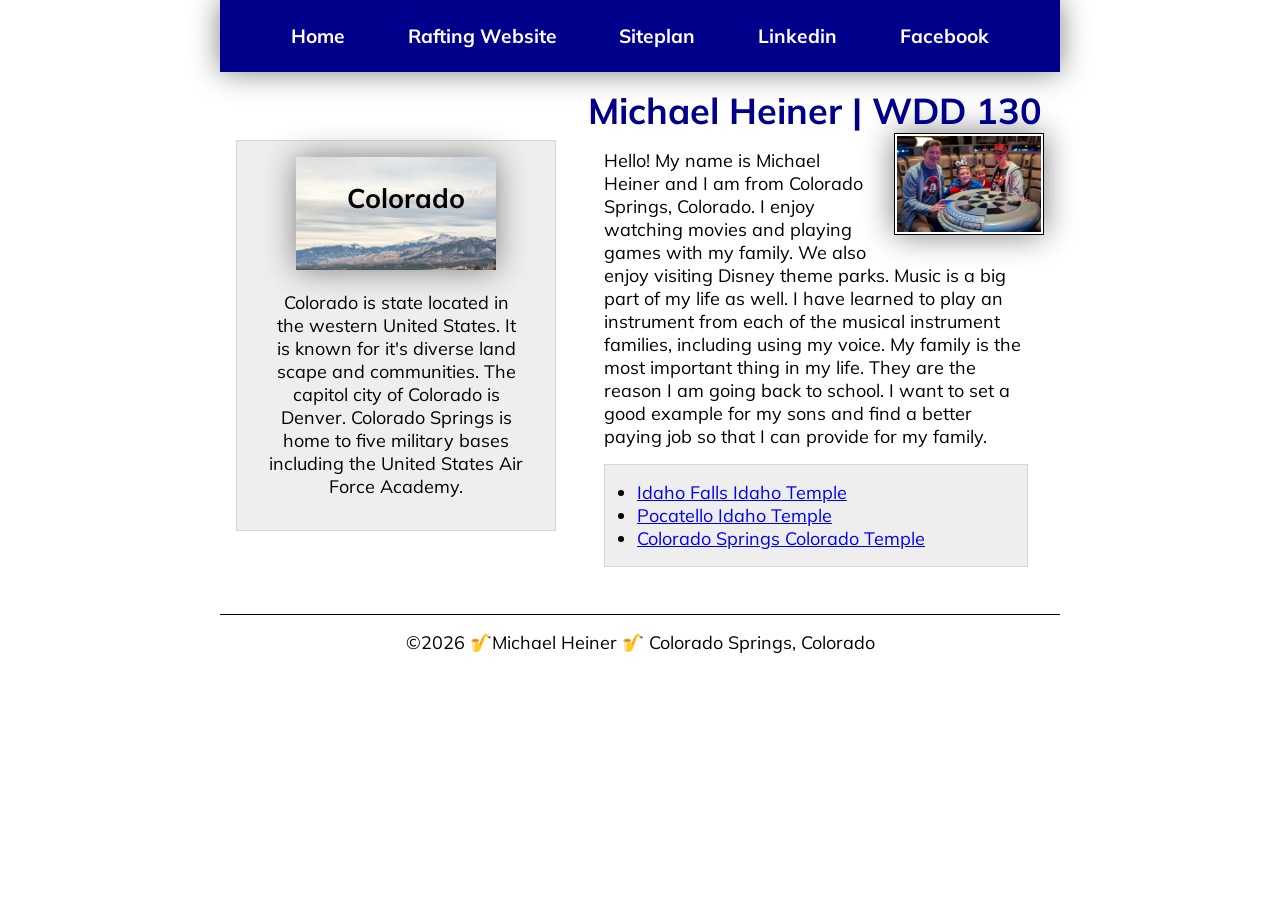
<file: index.html>
<!--20 March 2026-->
<!DOCTYPE html>
<html lang="en">

<head>
    <meta charset="UTF-8">
    <meta name="viewport" content="width=device-width, initial-scale=1.0">
    <title>Michael Heiner | WDD 130</title>
    <link rel="stylesheet" href="styles/styles.css">
    <meta name="description"
        content="Personal introduction page about Michael Heiner, written for the Brigham Young University class WDD130.">
    <meta name="author" content="Michael Heiner">
    <link rel="preconnect" href="https://fonts.googleapis.com">
    <link rel="preconnect" href="https://fonts.gstatic.com" crossorigin>
    <link href="https://fonts.googleapis.com/css2?family=Mulish:ital,wght@0,200..1000;1,200..1000&display=swap"
        rel="stylesheet">
</head>

<body>
    <header>
        <nav>
            <a href="#">Home</a>
            <a href="wwr/">Rafting Website</a>
            <a href="=wwr/site-plan-rafting.html">Siteplan</a>
            <a href="www.linkedin.com/in/michael-heiner-b64212a0">Linkedin</a>
            <a href="https://www.facebook.com/michael.heiner.35">Facebook</a>
        </nav>
    </header>
    <div class="grid">
        <main>
            <h1>Michael Heiner | WDD 130</h1>
            <img src="images/profile.jpg" alt="Michael and family sitting at the table on the Millennium Falcon"
            width="200">
            <p>Hello! My name is Michael Heiner and I am from Colorado Springs, Colorado. I enjoy watching movies and
            playing games with my family. We also enjoy visiting Disney theme parks. Music is a big part of my life as
            well. I have learned to play an instrument from each of the musical instrument families, including using my
            voice.
            My family is the most important thing in my life. They are the reason I am going back to school. I want to
            set a good example for my sons and find a better paying job so that I can provide for my family.</p>
            <ul class="box indent">
                <li><a href="https://www.churchofjesuschrist.org/temples/details/idaho-falls-idaho-temple?lang=eng"
                    target="_blank">Idaho Falls Idaho Temple</a></li>
                <li><a href="https://www.churchofjesuschrist.org/temples/details/pocatello-idaho-temple?lang=eng"
                    target="_blank">Pocatello Idaho Temple</a></li>
                <li><a href="https://www.churchofjesuschrist.org/temples/details/colorado-springs-colorado-temple?lang=eng"
                    target="_blank">Colorado Springs Colorado Temple</a></li>
            </ul>
        </main>
        <aside class="box">
            <h2>Colorado</h2>
            <img src="images/pikes-peak.jpg" alt="Pike's Peak as seen from Flying Horse community">
            <p>Colorado is state located in the western United States. It is known for it's diverse land scape and
            communities. The capitol city of Colorado is Denver. Colorado Springs is home to five military bases
            including the United States Air Force Academy.</p>
        </aside>
    </div>    
    <footer>
        <p>©2026 🎷Michael Heiner 🎷 Colorado Springs, Colorado</p>
    </footer>
</body>

</html>
</file>
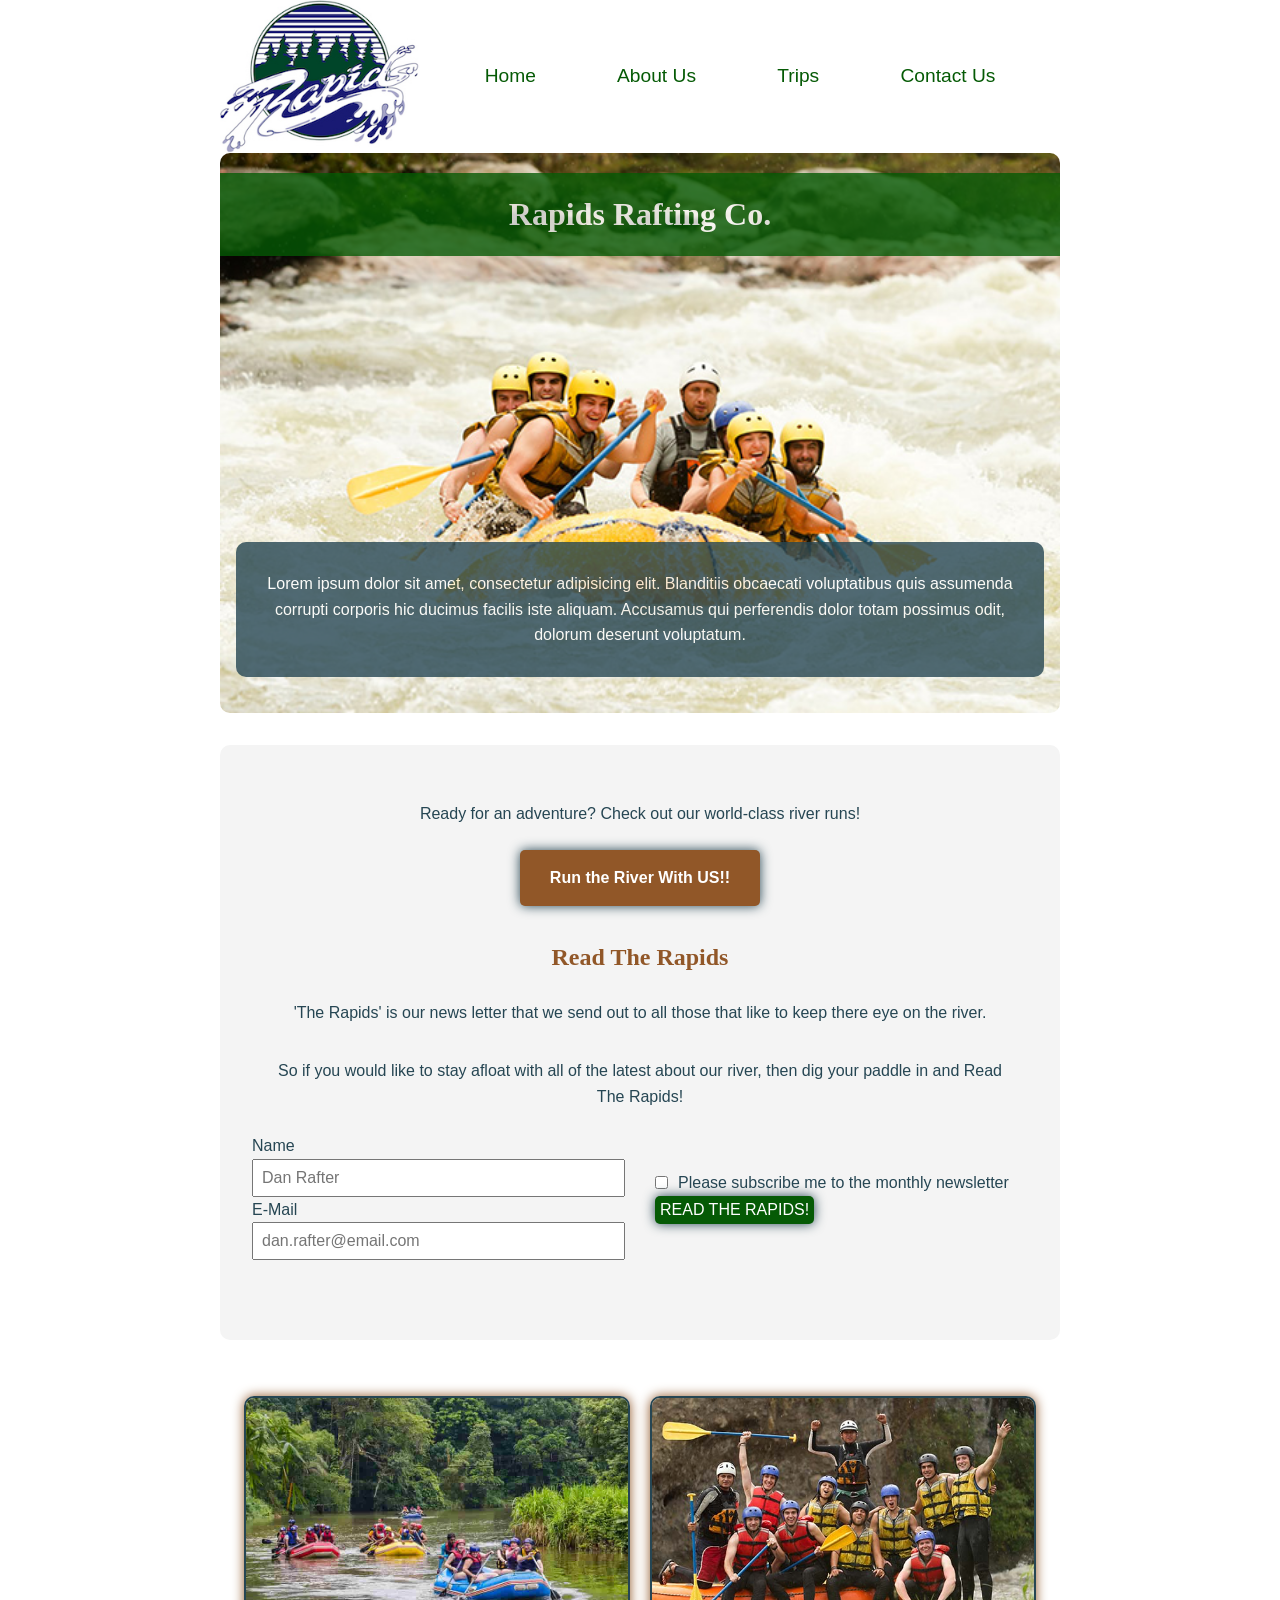
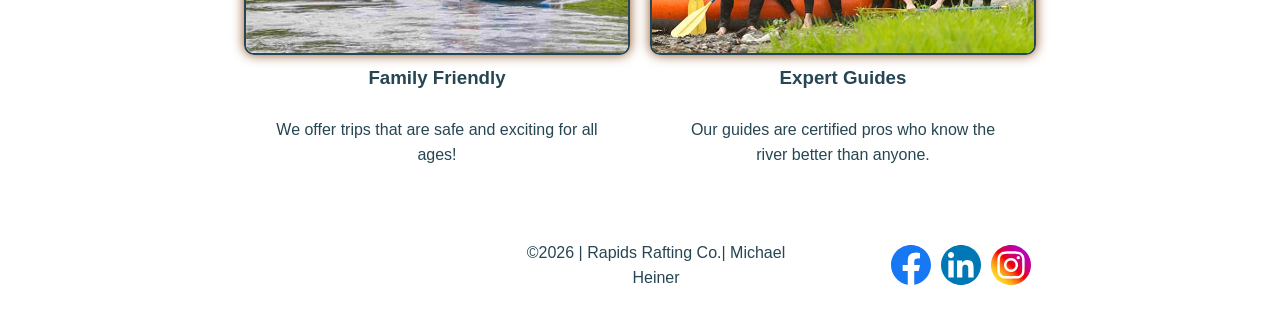
<file: wwr/index.html>
<!DOCTYPE html>
<html lang="en">

<head>
    <meta charset="UTF-8">
    <meta name="viewport" content="width=device-width, initial-scale=1.0">
    <title>Home | Rapids Rafting co.</title>
    <link rel="stylesheet" href="styles/rafting.css">
    <meta name="description"
        content="This is the Home page of the Rapids Rafting Co. website, it contains information to introduce customer to thecompany.">

    <meta name="author" content="Michael Heiner">

</head>

<body>
    <header>
        <img src="images/z-rapids-trees.jpg" alt="Rapids Logo">
        <nav>
            <ul class="navigation">
                <li><a href="index.html">Home</a></li>
                <li><a href="about.html">About Us</a></li>
                <li><a href="trips.html">Trips</a></li>
                <li><a href="contact.html">Contact Us</a></li>
            </ul>
        </nav>
    </header>
    <main>
        <div class="hero">
            <img src="images/green-rock.jpg" alt="Rafting In Rapids">
            <h1>Rapids Rafting Co.</h1>
            <article>
                <p>Lorem ipsum dolor sit amet, consectetur adipisicing elit. Blanditiis obcaecati voluptatibus quis
                    assumenda corrupti corporis hic ducimus facilis iste aliquam. Accusamus qui perferendis dolor totam
                    possimus odit, dolorum deserunt voluptatum.</p>
            </article>
        </div>
        <section class="action-area">
            <p>Ready for an adventure? Check out our world-class river runs!</p>
            <a href="trips.html" class="cta-button">Run the River With US!!</a>
            <div class="newsletter">
                <h2>Read The Rapids</h2>
                <p>'The Rapids' is our news letter that we send out to all those that like to keep there eye on the
                    river.</p>
                <p>So if you would like to stay afloat with all of the latest about our river, then dig your paddle in
                    and Read The Rapids!</p>
            </div>
            <form>
                <div>
                    <label for="user-name">Name</label>
                    <input type="text" id="user-name" name="user-name" placeholder="Dan Rafter">
                    <label for="user-email">E-Mail</label>
                    <input type="email" id="user-email" name="user-email" placeholder="dan.rafter@email.com">
                </div>
                <div>
                    <label for="subscribe" class="checkbox-label">
                        <input type="checkbox" id="subscribe" name="subscribe" value="yes"> Please subscribe me to the
                        monthly
                        newsletter
                    </label>
                    <button type="submit">READ THE RAPIDS!</button>
                </div>
            </form>
        </section>
        <section class="home-grid">
            <div class="grid-item">
                <img src="images/rafting15.jpg" alt="Families having fun on the river.">
                <h3>Family Friendly</h3>
                <p>We offer trips that are safe and exciting for all ages!</p>
            </div>
            <div class="grid-item">
                <img src="images/rafting59.jpg" alt="Professional guides standing in front of a raft.">
                <h3>Expert Guides</h3>
                <p>Our guides are certified pros who know the river better than anyone.</p>
            </div>
        </section>
    </main>
    <footer>
        <nav class="socialmedia">
            <a href="https://facebook.com">
                <img src="images/facebook.svg" alt="*Facebook Icon" width="80">
            </a>
            <a href="https://linkedin.com">
                <img src="images/linkedin.svg" alt="*Linkedin Icon" width="80">
            </a>
            <a href="https://instagram.com">
                <img src="images/instagram.svg" alt="*Instagram Icon" width="80">
            </a>
        </nav>
        <p>©2026 | Rapids Rafting Co.| Michael Heiner</p>
    </footer>
</body>

</html>
</file>
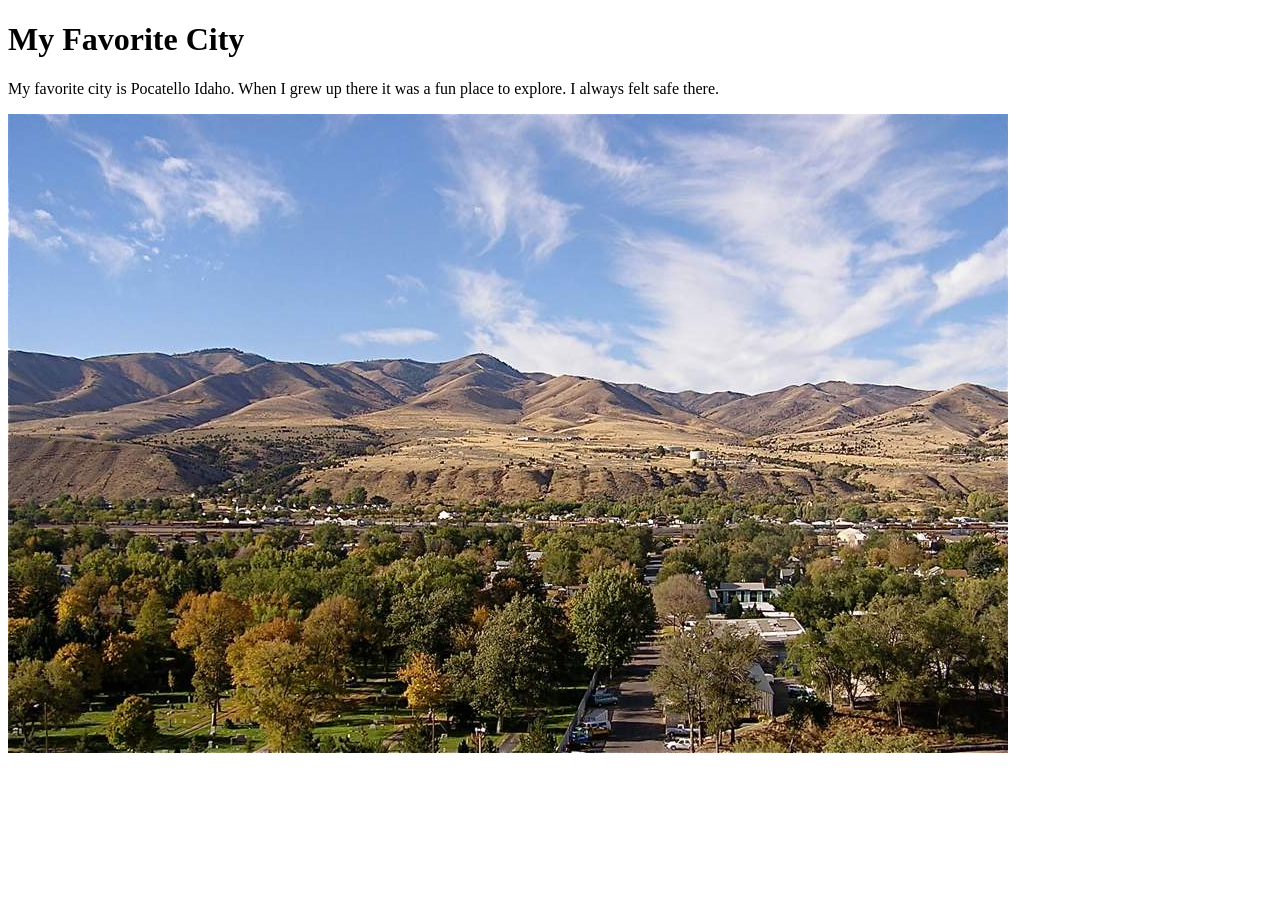
<file: week01/favorite-city.html>
<!DOCTYPE html>
<html lang="en">

<head>
    <meta charset="UTF-8">
    <meta name="viewport" content="width=device-width, initial-scale=1.0">
    <title>My Favorite City Michael Heiner</title>
</head>

<body>
    <h1>My Favorite City</h1>
    <p>My favorite city is Pocatello Idaho. When I grew up there it was a fun place to explore. I always felt safe
        there.</p>
    <img src="images/eastern-pocatello.jpg"
        alt="Pocatello as seen from Red Hill.">
</body>

</html>
</file>
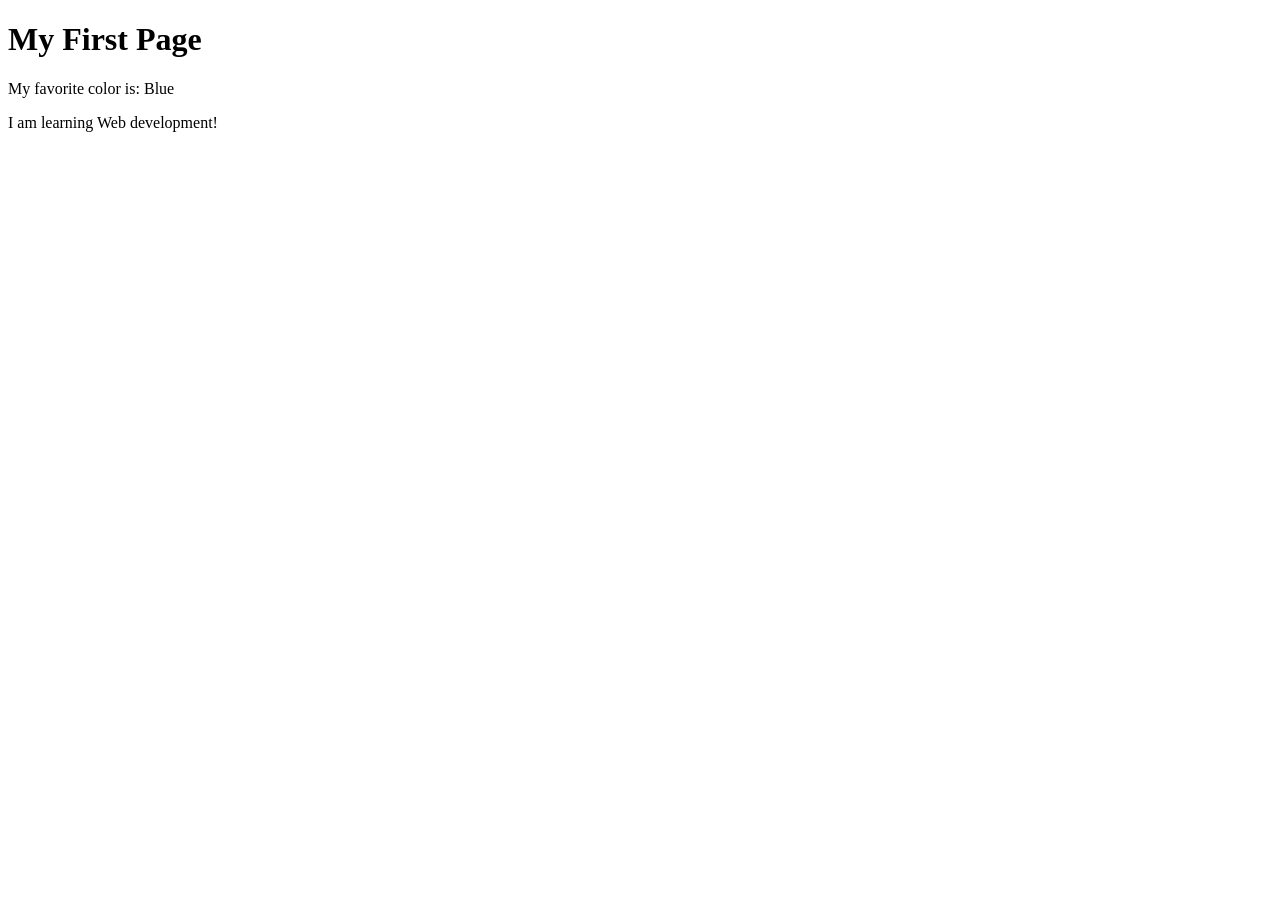
<file: week01/first-page.html>
<!DOCTYPE html>
<html lang="en">

<head>
    <meta charset="UTF-8">
    <meta name="viewport" content="width=device-width, initial-scale=1.0">
    <title>My First Page</title>
</head>

<body>
    <h1>My First Page</h1>
    <p>My favorite color is: Blue </p>
    <p>I am learning Web development!</p>
</body>

</html>
</file>
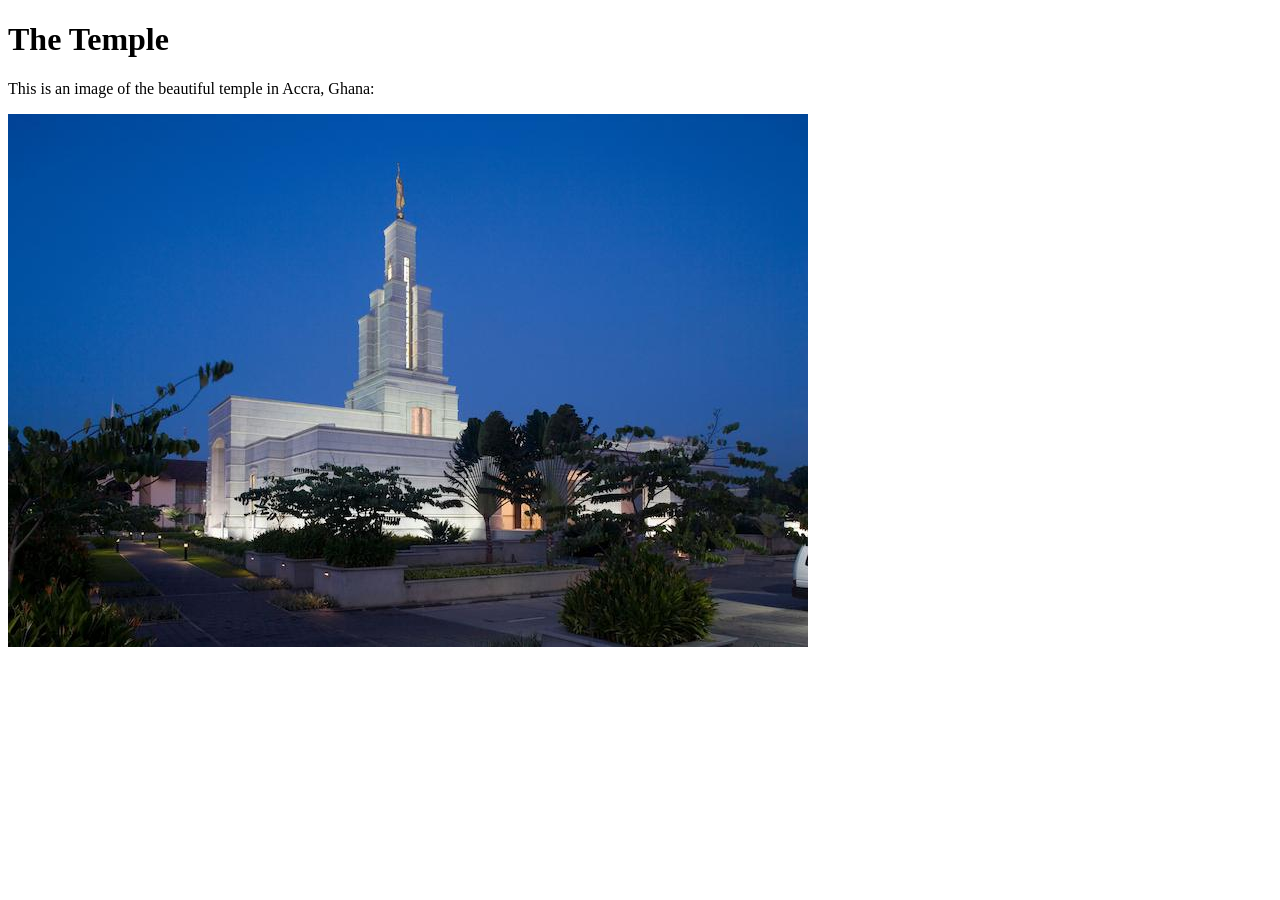
<file: week01/images-solution.html>
<!DOCTYPE html>
<html lang="en">
<head>
    <meta charset="UTF-8">
    <meta name="viewport" content="width=device-width, initial-scale=1.0">
    <title>Temple Image</title>
</head>
<body>
    <h1>The Temple</h1>
    <p>This is an image of the beautiful temple in Accra, Ghana:</p>
    <img src="images/temple-small.jpg" alt="The Accra Ghana Temple">
    
</body>
</html>
</file>
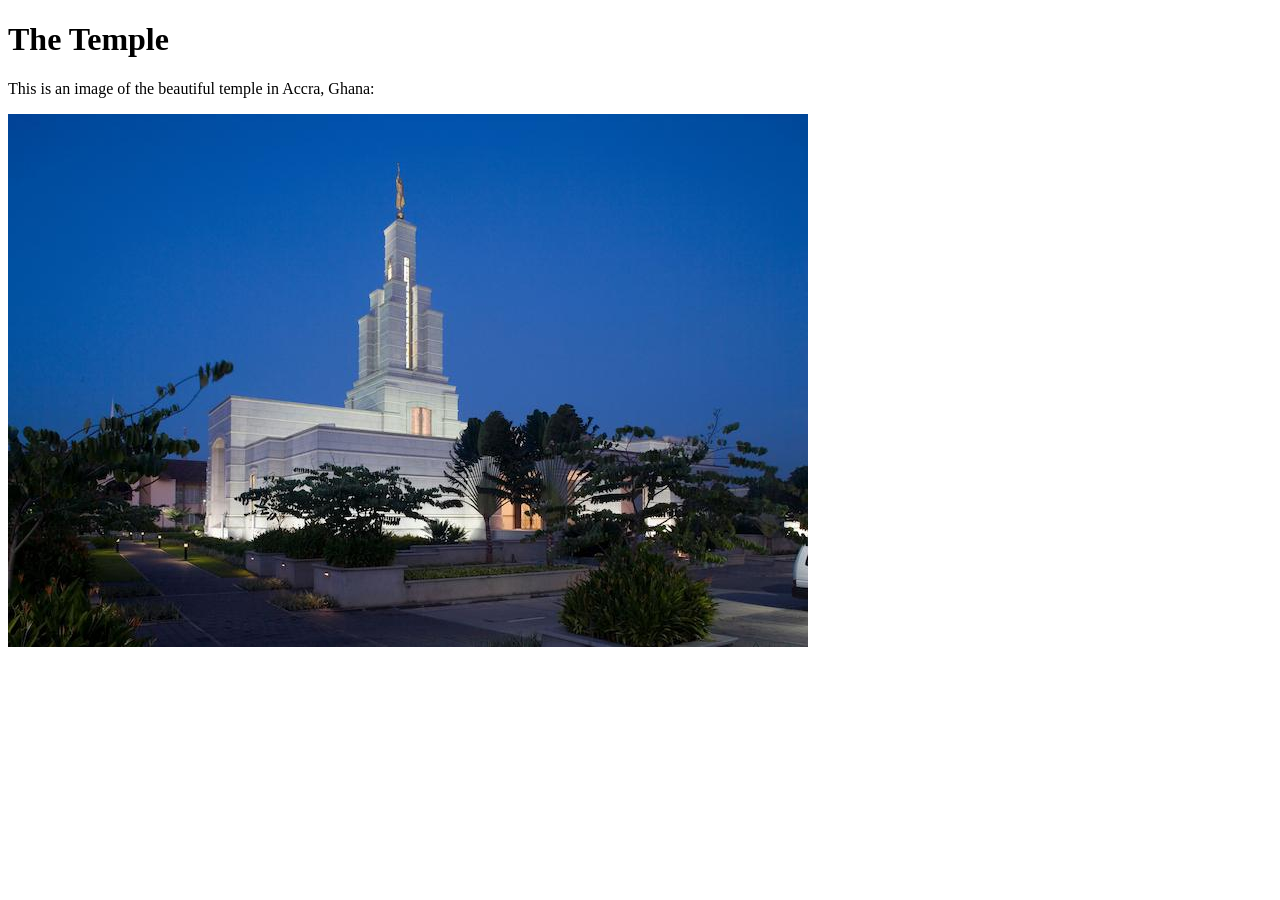
<file: week01/images.html>
<!DOCTYPE html>
<html lang="en">

<head>
    <meta charset="UTF-8">
    <meta name="viewport" content="width=device-width, initial-scale=1.0">
    <title>Temple Image</title>
</head>

<body>
    <h1>The Temple</h1>
    <p>This is an image of the beautiful temple in Accra, Ghana:</p>
    <img src="images/temple-small.jpg" alt="The Accra Ghana Temple">

</body>

</html>
</file>
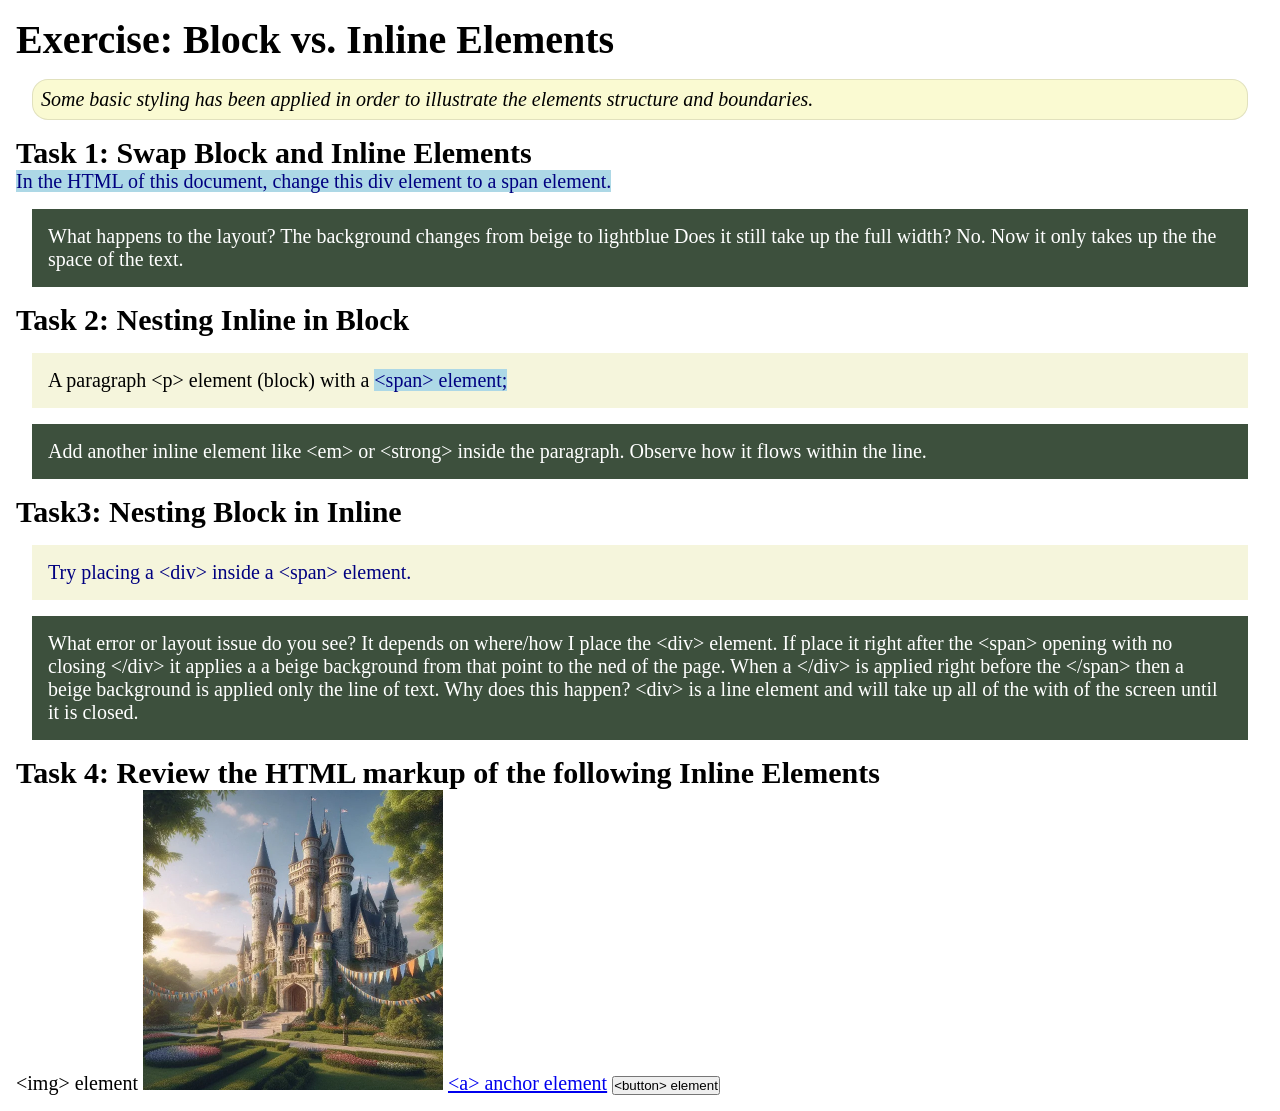
<file: week02/block-vs-inline.html>
<!DOCTYPE html>
<html lang="en">

<head>
    <meta charset="UTF-8">
    <meta name="viewport" content="width=device-width, initial-scale=1.0">
    <title>Exercise: Block vs. Inline Elements</title>
    <link rel="stylesheet" href="styles/block-vs-inline.css">
</head>

<body>
    <main>
        <h1>Exercise: Block vs. Inline Elements</h1>
        <p class="note">Some basic styling has been applied in order to illustrate the elements structure and
            boundaries.</p>

        <h2>Task 1: Swap Block and Inline Elements</h2>
        <span>In the HTML of this document, change this div element to a span element.</span>

        <p class="question">What happens to the layout? The background changes from beige to lightblue Does it still take up the full width? No. Now it only takes up the the space of the text.</p>

        <h2>Task 2: Nesting Inline in Block</h2>
        <p>A paragraph &lt;p&gt; element (block) with a <span>&lt;span&gt; element;</span></p>
        <p class="question">Add another inline element like &lt;em&gt; or &lt;strong&gt; inside the paragraph. Observe
            how it flows within the line.</p>

        <h2>Task3: Nesting Block in Inline</h2>
        <span><div>Try placing a &lt;div&gt; inside a &lt;span&gt; element.</div></span>
            <p class="question">What error or layout issue do you see? It depends on where/how I place the &lt;div&gt; element. If place it right after the &lt;span&gt; opening with no closing &lt;/div&gt; it applies a a beige background from that point to the ned of the page. When a &lt;/div&gt; is applied right before the &lt;/span&gt; then a beige background is applied only the line of text. Why does this happen? &lt;div&gt; is a line element and will take up all of the with of the screen until it is closed.</p>


            <h2>Task 4: Review the HTML markup of the following Inline Elements</h2>
        &lt;img&gt; element
        <img src="images/castle.webp" alt="placeholder image (images are inline)" width="300" height="300">
        <a href="https://churchofjesuschrist.org">&lt;a&gt; anchor element</a>
        <button type="button">&lt;button&gt; element</button>
    </main>
</body>

</html>
</file>
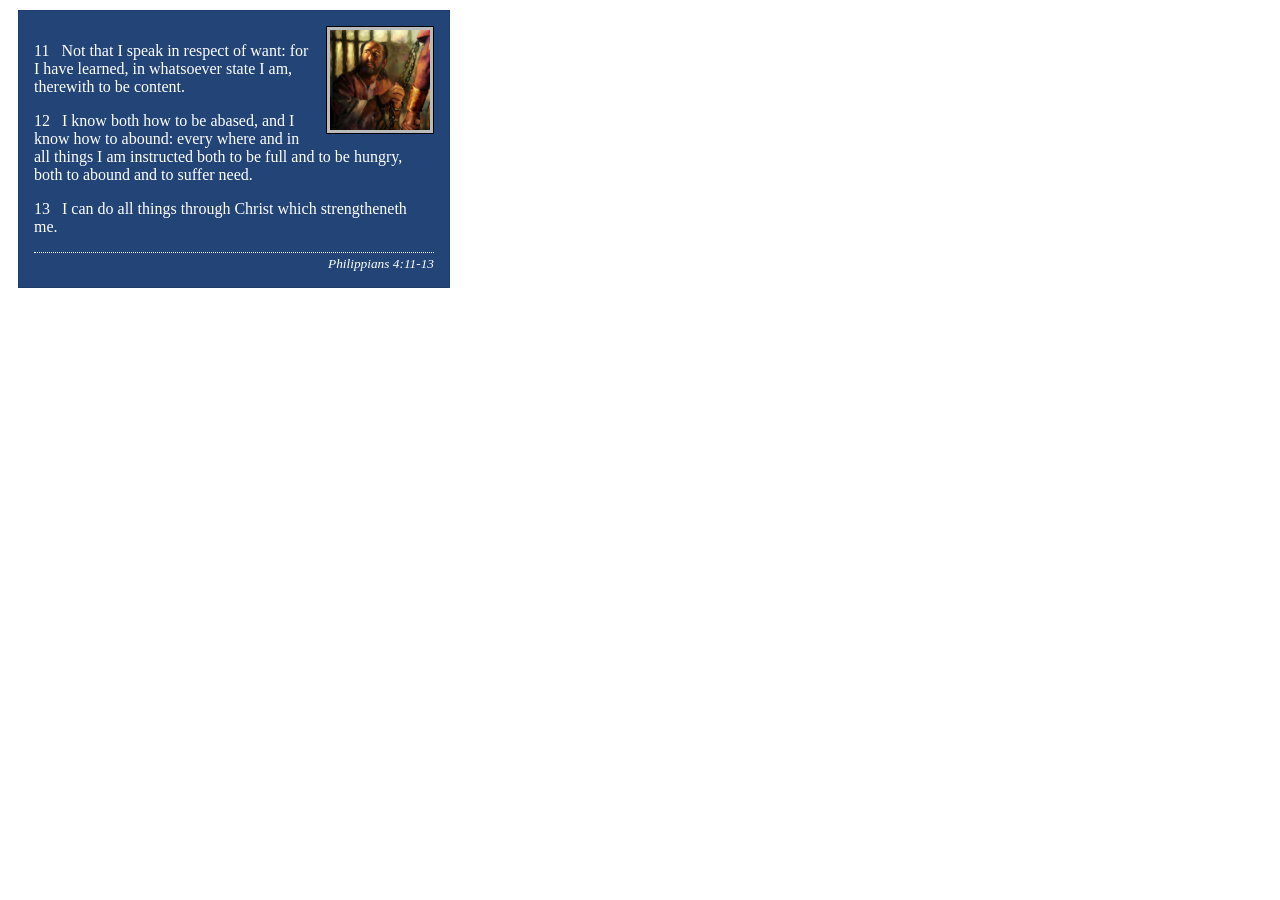
<file: week02/box-model-solution.html>
<!DOCTYPE html>
<html lang="en">
<head>
    <meta charset="UTF-8">
    <meta name="viewport" content="width=device-width, initial-scale=1.0">
    <title>Box Model Activity</title>
    <link rel="stylesheet" href="styles/box-model-solution.css">
</head>
<body>
    <main>
        <div class="callout">
            <img src="images/apostle-paul-imprisoned.webp" alt="Paul the Apostle - Imprisoned in Rome" width="200" height="200">
            <blockquote>
                <p>11 &nbsp; Not that I speak in respect of want: for I have learned, in whatsoever state I am, therewith to be content.</p>
                <p>12 &nbsp; I know both how to be abased, and I know how to abound: every where and in all things I am instructed both to be full and to be hungry, both to abound and to suffer need.</p>
                <p>13 &nbsp; I can do all things through Christ which strengtheneth me.</p>
            </blockquote>
            <cite>Philippians 4:11-13</cite>
        </div>
    </main>
</body>
</html>
</file>
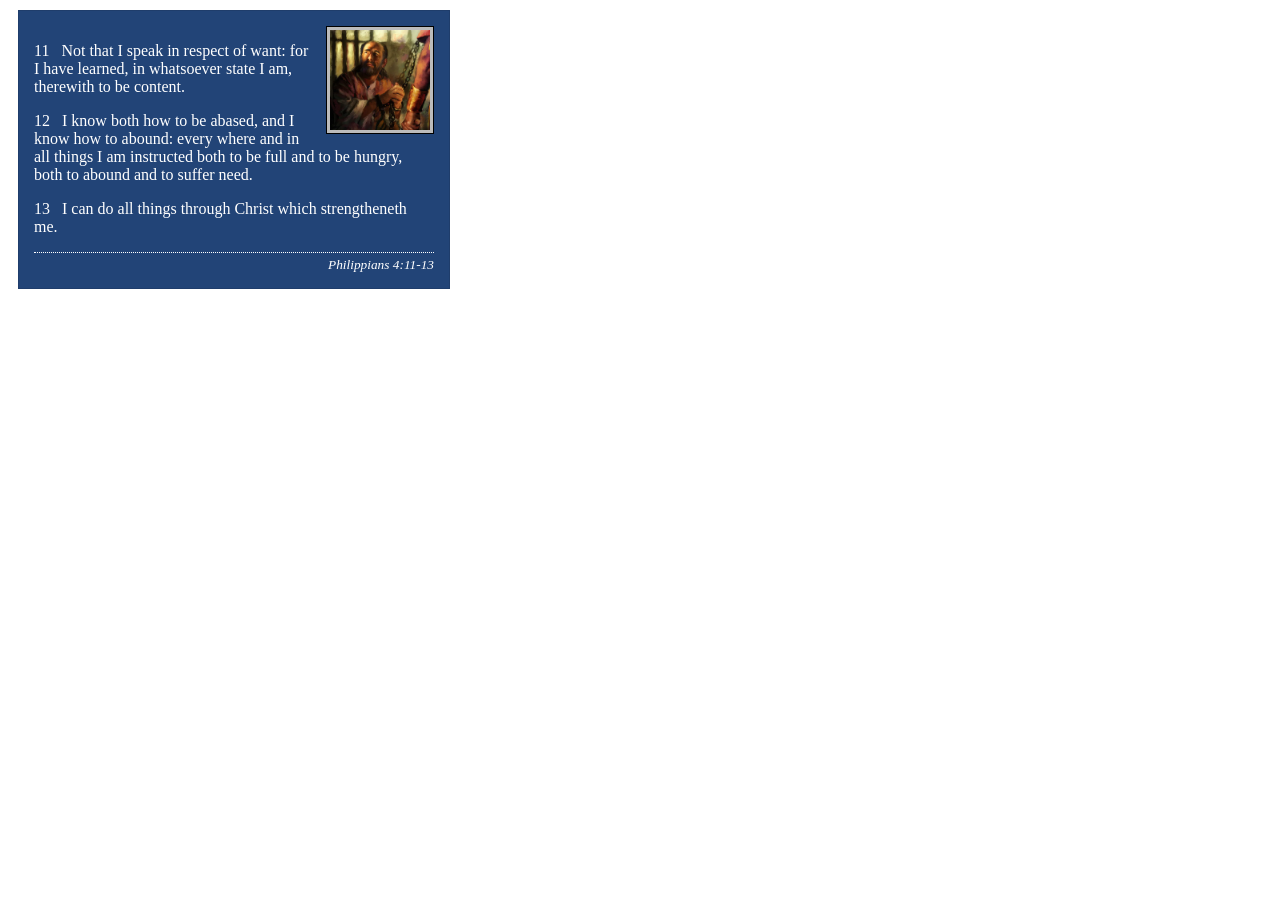
<file: week02/box-model.html>
<!DOCTYPE html>
<html lang="en">

<head>
    <meta charset="UTF-8">
    <meta name="viewport" content="width=device-width, initial-scale=1.0">
    <title>Box Model Activity</title>
    <link rel="stylesheet" href="styles/box-model.css">
</head>

<body>
    <main>
        <div class="callout">
            <img src="images/apostle-paul-imprisoned.webp" alt="Paul the Apostle - Imprisoned in Rome" width="200"
                height="200">
            <blockquote>
                <p>11 &nbsp; Not that I speak in respect of want: for I have learned, in whatsoever state I am,
                    therewith to be content.</p>
                <p>12 &nbsp; I know both how to be abased, and I know how to abound: every where and in all things I am
                    instructed both to be full and to be hungry, both to abound and to suffer need.</p>
                <p>13 &nbsp; I can do all things through Christ which strengtheneth me.</p>
            </blockquote>
            <cite>Philippians 4:11-13</cite>
        </div>
    </main>
</body>

</html>
</file>
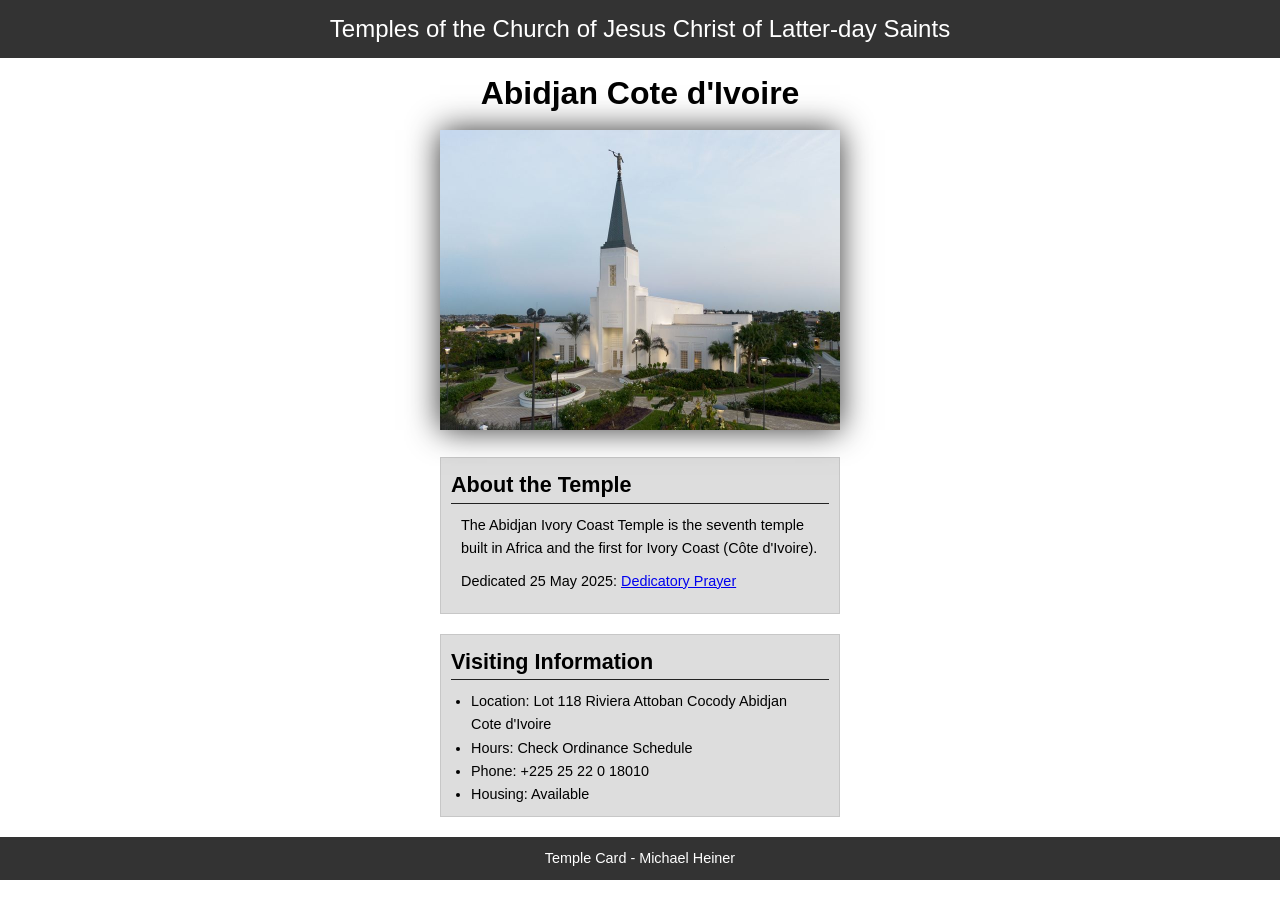
<file: week02/temple.html>
<!DOCTYPE html>
<html lang="en">

<head>
    <meta charset="UTF-8">
    <meta name="viewport" content="width=device-width, initial-scale=1.0">
    <title>Temple Card - Abidjan Cote d'Ivoire</title>
    <link rel="stylesheet" href="styles/temple.css">
</head>

<body>
    <header>
        <p>Temples of the Church of Jesus Christ of Latter-day Saints</p>
    </header>
    <main>
        <h1>Abidjan Cote d'Ivoire</h1>
        <picture>
            <img src="images/abidjan-ivory-coast.jpeg" alt="Abidjan Cote d'Ivoire Temple">
        </picture>
        <section>
            <h2>About the Temple</h2>
            <p>The Abidjan Ivory Coast Temple is the seventh temple built in Africa and the first for Ivory Coast (Côte
                d'Ivoire).</p>
            <p>Dedicated 25 May 2025: <a
                    href="https://www.churchofjesuschrist.org/temples/dedicatory-prayer/abidjan-ivory-coast-temple/2025-05-25?lang=eng"
                    target="_blank" rel="noopener noreferrer">Dedicatory Prayer</a></p>
        </section>
        <section>
            <h2>Visiting Information</h2>
            <ul>
                <li>Location: Lot 118 Riviera Attoban Cocody Abidjan Cote d'Ivoire</li>
                <li>Hours: Check Ordinance Schedule</li>
                <li>Phone: +225 25 22 0 18010</li>
                <li>Housing: Available</li>
            </ul>
        </section>
    </main>
    <footer>
        <p>Temple Card - Michael Heiner</p>
    </footer>
</body>

</html>
</file>
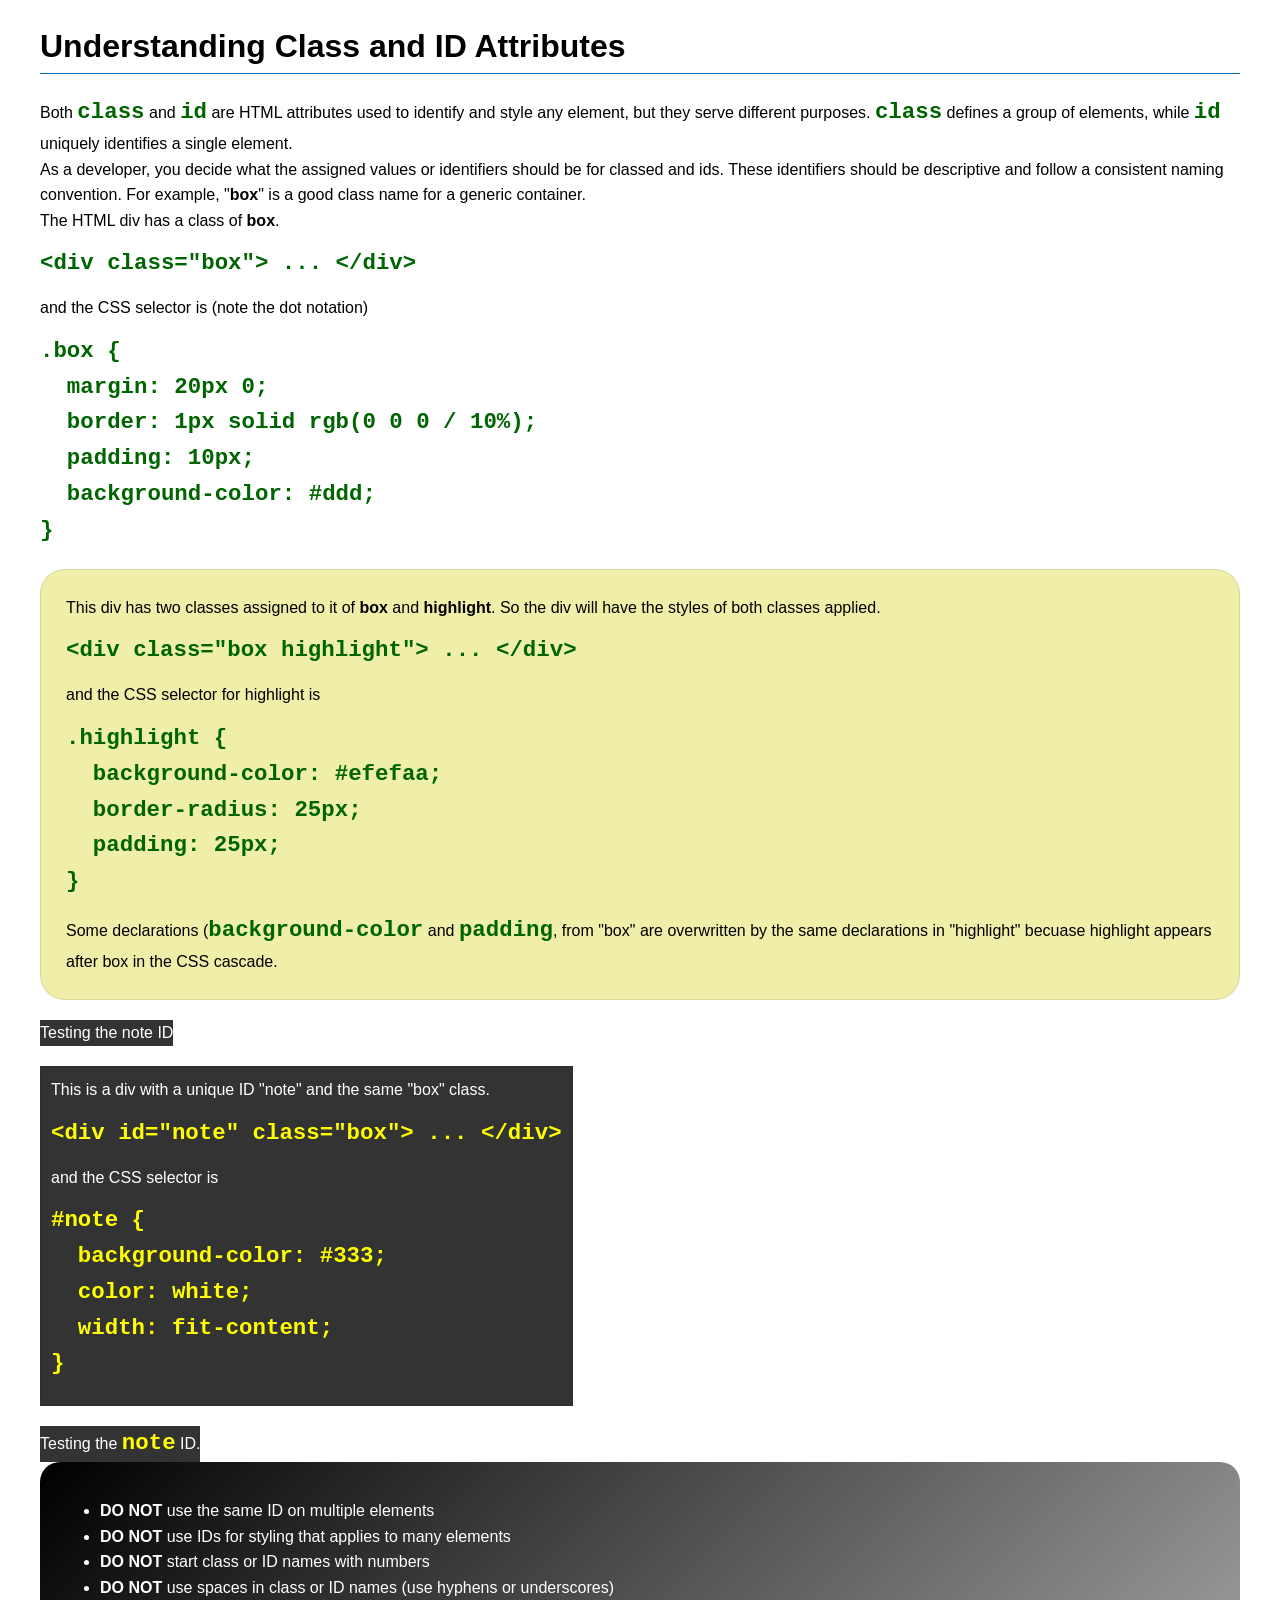
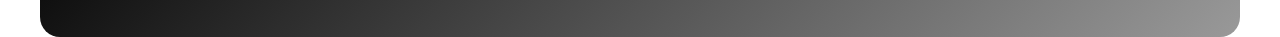
<file: week03/class-and-id.html>
<!DOCTYPE html>
<html lang="en">

<head>
    <meta charset="UTF-8">
    <meta name="viewport" content="width=device-width, initial-scale=1.0">
    <title>Class vs ID Attributes</title>
    <link rel="stylesheet" href="styles/class-and-id.css">
</head>

<body>
    <h1>Understanding Class and ID Attributes</h1>
    <p>Both <code>class</code> and <code>id</code> are HTML attributes used to identify and style any element, but they
        serve different purposes. <code>class</code> defines a group of elements, while <code>id</code> uniquely
        identifies a single element.</p>
    <p>As a developer, you decide what the assigned values or identifiers should be for classed and ids. These
        identifiers should be
        descriptive and follow a consistent naming convention. For example, "<strong>box</strong>" is a good class name
        for a generic container.</p>
    <div>
        <p>The HTML div has a class of <strong>box</strong>.</p>
        <pre><code class="html">&lt;div class="box"&gt; ... &lt;/div&gt;</code></pre>
        and the CSS selector is (note the dot notation)
        <pre><code class="css">.box {
  margin: 20px 0;
  border: 1px solid rgb(0 0 0 / 10%);
  padding: 10px;
  background-color: #ddd; 
}</code></pre>
    </div>

    <div class="box highlight">
        <p>This div has two classes assigned to it of <strong>box</strong> and <strong>highlight</strong>. So the div
            will have the styles of both classes applied.</p>
        <pre><code class="html">&lt;div class="box highlight"&gt; ... &lt;/div&gt;</code></pre>
        and the CSS selector for highlight is
        <pre><code class="css">.highlight {
  background-color: #efefaa;
  border-radius: 25px;
  padding: 25px;
}</code></pre>
        <p>Some declarations (<code>background-color</code> and <code>padding</code>, from "box" are overwritten by the
            same declarations in "highlight" becuase highlight appears after box in the CSS cascade.</p>
    </div>
    <div id="note">
        <p>Testing the note ID</p>
    </div>
    <div id="note" class="box">
        <p>This is a div with a unique ID "note" and the same "box" class.</p>
        <pre><code class="html">&lt;div id="note" class="box"&gt; ... &lt;/div&gt;</code></pre>
        and the CSS selector is
        <pre><code class="css">#note {
  background-color: #333;
  color: white;
  width: fit-content;
}</code></pre>
    </div>

    <div id="note">
        <p>Testing the <code>note</code> ID.</p>
    </div>

    <section id="best-practice">
        <ul>
            <li><strong>DO NOT</strong> use the same ID on multiple elements</li>
            <li><strong>DO NOT</strong> use IDs for styling that applies to many elements</li>
            <li><strong>DO NOT</strong> start class or ID names with numbers</li>
            <li><strong>DO NOT</strong> use spaces in class or ID names (use hyphens or underscores)</li>
        </ul>
    </section>

    



</body>

</html>
</file>
<file: styles/styles.css>
* {
    margin: 0;
    padding: 0;
    box-sizing: border-box;
}

:root {
    --main-color: darkblue;
    --heading-text-color: #fff;
    --border-color: black;
    --heading-font: ;
    --body-font: ;
    --box-shadow: 0 0 30px gray;
}

body {
    font-size: 18px;
    font-family: Mulish, Arial, sans-serif;
}

header, .grid, footer{
    max-width: 840px;
    margin: 0 auto;

}

nav {
    background-color: var(--main-color);
    padding: 1rem;
    display: flex;
    justify-content: space-evenly;
    align-items: center;
    box-shadow: var(--box-shadow);
}

nav a {
    display: block;
    padding: 0.5rem;
    text-decoration: none;
    font-size: 1.2rem;
    font-weight: 700;
    color: var(--heading-text-color);

}

.grid{
    display: grid;
    align-items: center;
}

main{
    grid-column: 2/3;
    margin: 1rem;
}

h1 {
    color: var(--main-color)
}

main img {
    width: 150px;
    height: auto;
    border: 1px solid var(--border-color);
    padding: 2px;
    box-shadow: var(--box-shadow);
    float: right;
    margin: 0 0 1rem 1rem;
}

p {
    padding: 0;
    margin: 1rem;
}

aside {
    width: 20rem;
    position: relative;
    text-align: center;
    grid-column: 1/2;
    grid-row: 1/2;
}

aside img {
    width: 200px;
    height: auto;
    box-shadow: var(--box-shadow);

}

aside h2 {
    position: absolute;
    top: 40px;
    left: 110px;
}

footer {
    margin-top: 15px;
    border-top: 1px solid var(--border-color);
    text-align: center;
}

/* Class Selectors */


.box {
    margin: 1rem;
    border: 1px solid rgba(0, 0, 0, .1);
    padding: 1rem;
    background-color: #eee;
    color: 000;
}

.indent {
    padding-left: 2rem;
}
</file>
<file: wwr/styles/rafting.css>
/* 1. Variables */
:root {
    --primary-color: #055a05;
    --secondary-color: #915728;
    --accent1-color: #264653;
    --accent2-color: #e9c46a;
    --heading-font: "Times New Roman", "Georgia", serif;
    --body-font: Arial, Helvetica, sans-serif;
    /* Fixed 'Ariel' spelling */
}

/* 2. Reset */
* {
    margin: 0;
    padding: 0;
    box-sizing: border-box;
}

/* 3. Base Elements */
body {
    font-family: var(--body-font);
    color: var(--accent1-color);
    line-height: 1.6;
}

h1,
h2 {
    font-family: var(--heading-font);
    color: var(--secondary-color);
}

nav,
p,
section,
article {
    margin: 16px;
    padding: 8px;
}

/* 4. Layout Containers */
header {
    margin: 1rem auto;
    display: grid;
    grid-template-columns: 200px 1fr;
    align-items: center;

}

header img {
    width: 200px;
    height: auto;
}

.navigation {
    display: flex;
    list-style: none;
}

.navigation li {
    flex: 1 1 auto;
}

.navigation a {
    display: block;
    color: var(--primary-color);
    padding: 20px;
    text-decoration: none;
    font-size: 1.2rem;
}

.navigation a:hover {
    color: var(--secondary-color);
    text-decoration: underline;
}


header,
main,
footer {
    width: 840px;
    margin: 0 auto;
    text-align: center;
}

/* 5. Hero Component */
.hero {
    position: relative;
}

.hero img {
    display: block;
    width: 100%;
    height: auto;
    border-radius: 10px;
}

.hero h1 {
    position: absolute;
    top: 20px;
    width: 100%;
    padding: 16px;
    text-align: center;
    opacity: 0.79;
    background-color: var(--primary-color);
    color: #fff;
}

.hero article {
    position: absolute;
    bottom: 20px;
    padding: 5px;
    background-color: var(--accent1-color);
    opacity: 0.8;
    font-family: var(--body-font);
    color: white;
    border-radius: 10px;
}

.hero article img {
    float: right;
    width: 125px;
    border: 2px solid #264653;
    box-shadow: 0 0 12px rgba(0, 0, 0, 0.5);
    margin: 2rem;
}

.history {
    display: grid;
    grid-template-columns: 2fr 1fr 2fr;
    gap: 10px;
    align-items: center;
}

.history h2 {
    grid-column: 1/4;
}

.history p {
    margin: 2rem;
}

.history img {
    width: 100%;
    height: auto;
    border: 2px solid #264653;
    box-shadow: 0 0 12px rgba(0, 0, 0, 0.5);
    border-radius: 5px;
}

.adventure {
    display: grid;
    grid-template-columns: 1fr 1fr 1fr 1fr 1fr;
    gap: 2rem;
}

.adventure h2 {
    grid-column: 1/6;
}

.adventure img {
    width: 100%;
    height: auto;
    border: 2px solid #264653;
    box-shadow: 0 0 12px rgba(0, 0, 0, 0.5);
    border-radius: 5px;
}

/* 6. Social Media */
footer {
    display: grid;
    grid-template-columns: repeat(3, 1fr);
}

.socialmedia {
    grid-column: 3/4;
    grid-row: 1/2;
    display: flex;
    justify-content: right;
}

.socialmedia a {
    text-decoration: none;
    text-align: center;
}

.socialmedia a img {
    width: 50px;
    padding: 5px;
}

footer p {
    grid-column: 2/3;
    grid-row: 1/2;
    width: 100%;
    text-align: center;

}

/* 7. Contact Info */
.contact-info {
    line-height: 1.4;
}

address {
    font-style: normal;
}

.contact-flex {
    display: flex;
    gap: 5px;
    margin-top: 5px;
    align-items: flex-start;
}

.map,
.contact-form {
    flex: 1;
}

form {
    display: grid;
    grid-template-columns: 120px 1fr;
    gap: 15px;
    align-items: center;
}

textarea,
fieldset,
button {
    grid-column: 1 / span 2;
}

input[type=text],
input[type="email"] {
    padding: 8px;
    width: 100%;
}

label {
    text-align: left;
    align-self: start;

}

input,
textarea,
button {
    padding: 5px;
    font-size: 1rem;
}

fieldset {
    display: grid;
    gap: .5rem;
    margin: .25rem;
    border: none;
    padding: .25em;
}

fieldset label {
    display: block;
    text-align: left;
}

.checkbox-label {
    grid-column: 1 / span 2;
    display: flex;
    align-items: center;
    gap: 10px;
}

button {
    background-color: var(--primary-color);
    color: #fff;
    border: none;
    cursor: pointer;
    box-shadow: 0 0 12px var(--accent1-color);
    border-radius: 5px;

}

button:hover {
    background-color: var(--accent1-color);
}

.map iframe {
    width: 100%;
    border: none;
    height: 400px;
    box-shadow: 0 0 12px var(--accent1-color);
    border-radius: 10px;
}

/* 8. Meet our Team */
.employee-grid {
    display: grid;
    grid-template-columns: repeat(3, 1fr);
    gap: 20px;
    margin: 20px;
    padding: 2rem;
    background-color: var(--accent2-color);
    border: 3px solid var(--primary-color);
    border-radius: 10px;

}

.employee-grid img {
    width: 100%;
    height: auto;
    border: 2px solid var(--secondary-color);
    box-shadow: 0 0 12px var(--secondary-color);
    border-radius: 10px;

}

/* 9. Home Grid */
.home-grid {
    display: grid;
    grid-template-columns: 1fr 1fr;
    gap: 20px;
    margin-top: 3rem;
}

.home-grid .grid-item img {
    width: 100%;
    height: auto;
    border: 2px solid var(--accent1-color);
    box-shadow: 0 0 12px var(--secondary-color);
    border-radius: 10px;

}

.action-area {
    background-color: #f4f4f4;
    padding: 2rem;
    margin: 2rem 0;
    border-radius: 10px;
}
.action-area form{
    display: grid;
    grid-template-columns: 1fr 1fr;
    gap: 30px;
    text-align: left;
    margin-bottom: 3rem;
    align-items: center;
}
.cta-button {
    display: inline-block;
    padding: 15px 30px;
    background-color: var(--secondary-color);
    color: white;
    text-decoration: none;
    font-weight: bold;
    margin-bottom: 2rem;
    box-shadow: 0 0 12px var(--accent1-color);
    border-radius: 5px;
}
.cta-button:hover {
    background-color: var(--accent1-color);
}
/* 10. Trips lay out*/

.trip-item {
    display: grid;
    grid-template-columns: 250px 1fr;
    gap: 30px;
    text-align: left;
    margin-bottom: 3rem;
    align-items: center;
}

.trip-item img {
    width: 100%;
    border: 2px solid #264653;
    box-shadow: 0 0 12px rgba(0, 0, 0, 0.5);
    border-radius: 5px;
}

/* 11. trips table*/
table {
    width: 100%;
    border-collapse: collapse;
    border: 2px solid #264653;
    box-shadow: 0 0 12px rgba(0, 0, 0, 0.5);
    border-radius: 5px;
    margin: 2rem 0;
}

th,
td {
    padding: 8px;
    border: 1px solid #ddd;
}

th {
    background-color: var(--primary-color);
    color: white;
}

tr:nth-child(even) {
    background-color: #f9f9f9;
}
</file>
<file: week02/styles/block-vs-inline.css>
* {
    margin: 0;
    padding: 0;
}

body {
    font-size: 20px;
    margin: 1rem;
}

p,
div {
    background-color: beige;
    margin: 1rem;
    padding: 1rem;
}

span {
    color: navy;
    background-color: lightblue;
}

code {
    margin: 0;
    padding: 0;
    color: green;
    font-size: 1.2rem;
}

.note {
    font-style: italic;
    background-color: lightgoldenrodyellow;
    border-radius: 1rem;
    border: 1px solid rgb(0 0 0 / 10%);
    margin: 1rem;
    padding: .5rem;
}

.question {
    background-color: #3d503d;
    color: #fff;
}
</file>
<file: week02/styles/box-model-solution.css>
.callout {
    max-width: 400px;
    margin: 10px;
    border: 1px solid rgba(0, 0, 0, .1);
    padding: 15px;
    background-color: #247;
    color: #fff;
}

.callout img {
    float: right;
    margin: 0 0 10px 15px;
    border: 1px solid #000;
    padding: 3px;
    background-color: #bbb;
    width: 100px;
    height: auto;

}

blockquote {
    margin: 0;
}

cite {
    display: block;
    border-top: 1px dotted #fff;
    padding-top: 3px;
    text-align: right;
    font-size: smaller;
}
</file>
<file: week02/styles/box-model.css>
.callout {
	max-width: 400px;
    margin: 10px;
    border: 1px solid rgb(0 0 0 / 0.1);
    padding: 15px;
    background-color: #247;
    color: #fff;
}

.callout img {
	float: right;
    margin: 0 0 10px 15px;
    border: 1px solid #000;
    padding: 3px;
    background-color: #bbb;
    width: 100px;
    height: auto;
}

blockquote {
	margin: 0;
}

cite {
	display: block;
    border-top: 1px dotted #fff;
    padding-top: 4px;
    text-align: right;
    font-size: smaller;
}
</file>
<file: week02/styles/temple.css>
* {
    margin: 0;
    padding: 0;
    box-sizing: border-box;
}

body {
    font-family: Arial, sans-serif;
    line-height: 1.6;
}

header,
footer {
    background-color: #333;
    color: #fff;
    padding: 10px;
    text-align: center;
    font-size: 1.5rem;
}

main {
    width: 400px;
    margin: 0 auto;
}

h1 {
    margin: 10px;
    text-align: center;
}

h2 {
    border-bottom: 1px solid #222;
}

img {
    width: 100%;
    height: auto;
    box-shadow: 0 0 30px #333;
}

section {
    margin: 20px 0;
    border: 1px solid rgb(0 0 0 / 10%);
    padding: 10px;
    background-color: #ddd;
    font-size: .9rem;
}

section p {
    margin: 10px;
}

ul {
    margin: 10px 20px 0;
}

footer {
    font-size: .9rem;
}
</file>
<file: week03/styles/class-and-id.css>
body {
    font-family: Arial, sans-serif;
    line-height: 1.6;
    margin: 0;
    padding: 0 40px;
}

h1 {
    border-bottom: 1px solid rgb(0 110 182);
    padding-bottom: 0;
}



p {
    margin: 0;
}

code {
    color: darkgreen;
    font-weight: 700;
    font-size: 1.4rem;
}

/* Class examples - can be reused */

.box {
    margin: 20px 0;
    border: 1px solid rgb(0 0 0 / 10%);
    padding: 10px;
    background-color: #ddd; /* this is shorthand for #dddddd */
}

.highlight {
    background-color: #efefaa;
    border-radius: 25px;
    padding: 25px;
}

/* ID examples - should be unique */

#note {
    background-color: #333;
    color: white;
    width: fit-content;
}

#note code {
    color: yellow;
}

#best-practice {
    background: linear-gradient(135deg, #000 0%, #999 100%);
    color: white;
    border-radius: 20px;
    padding: 20px
}
</file>
